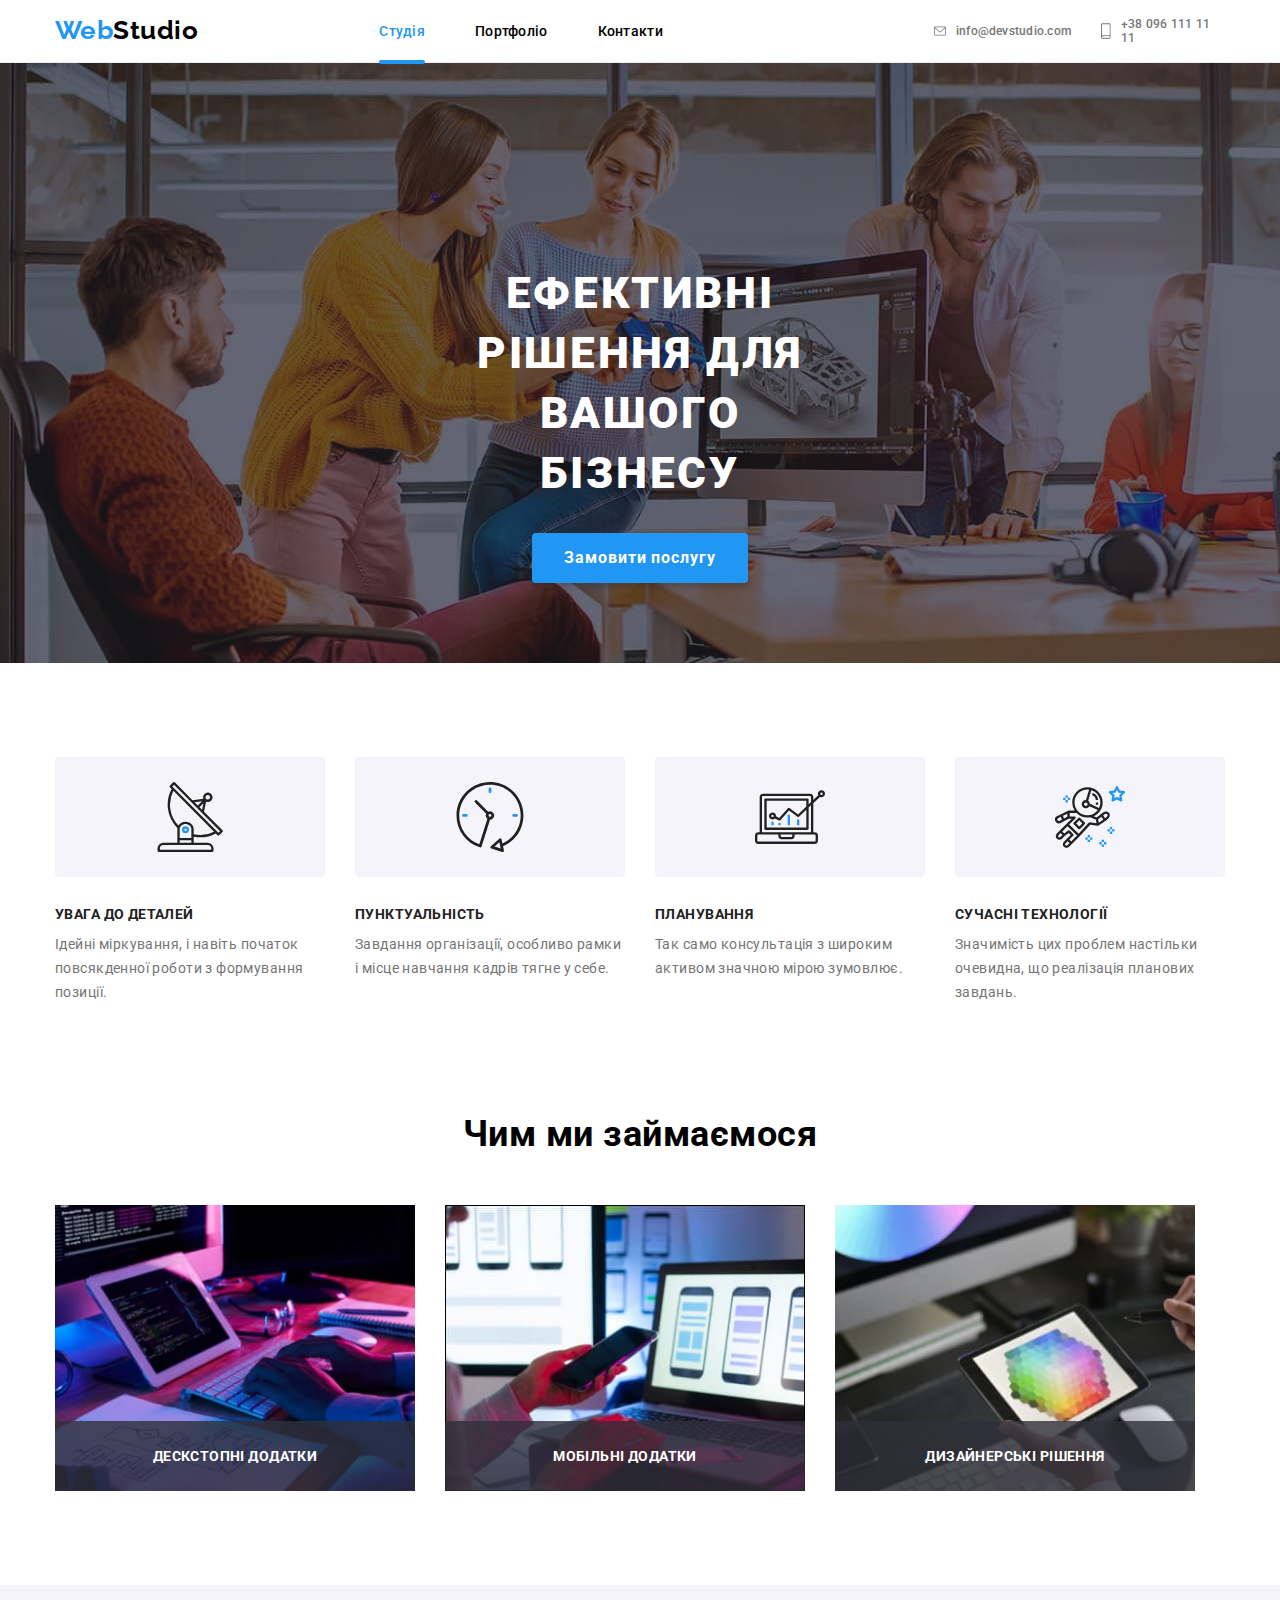
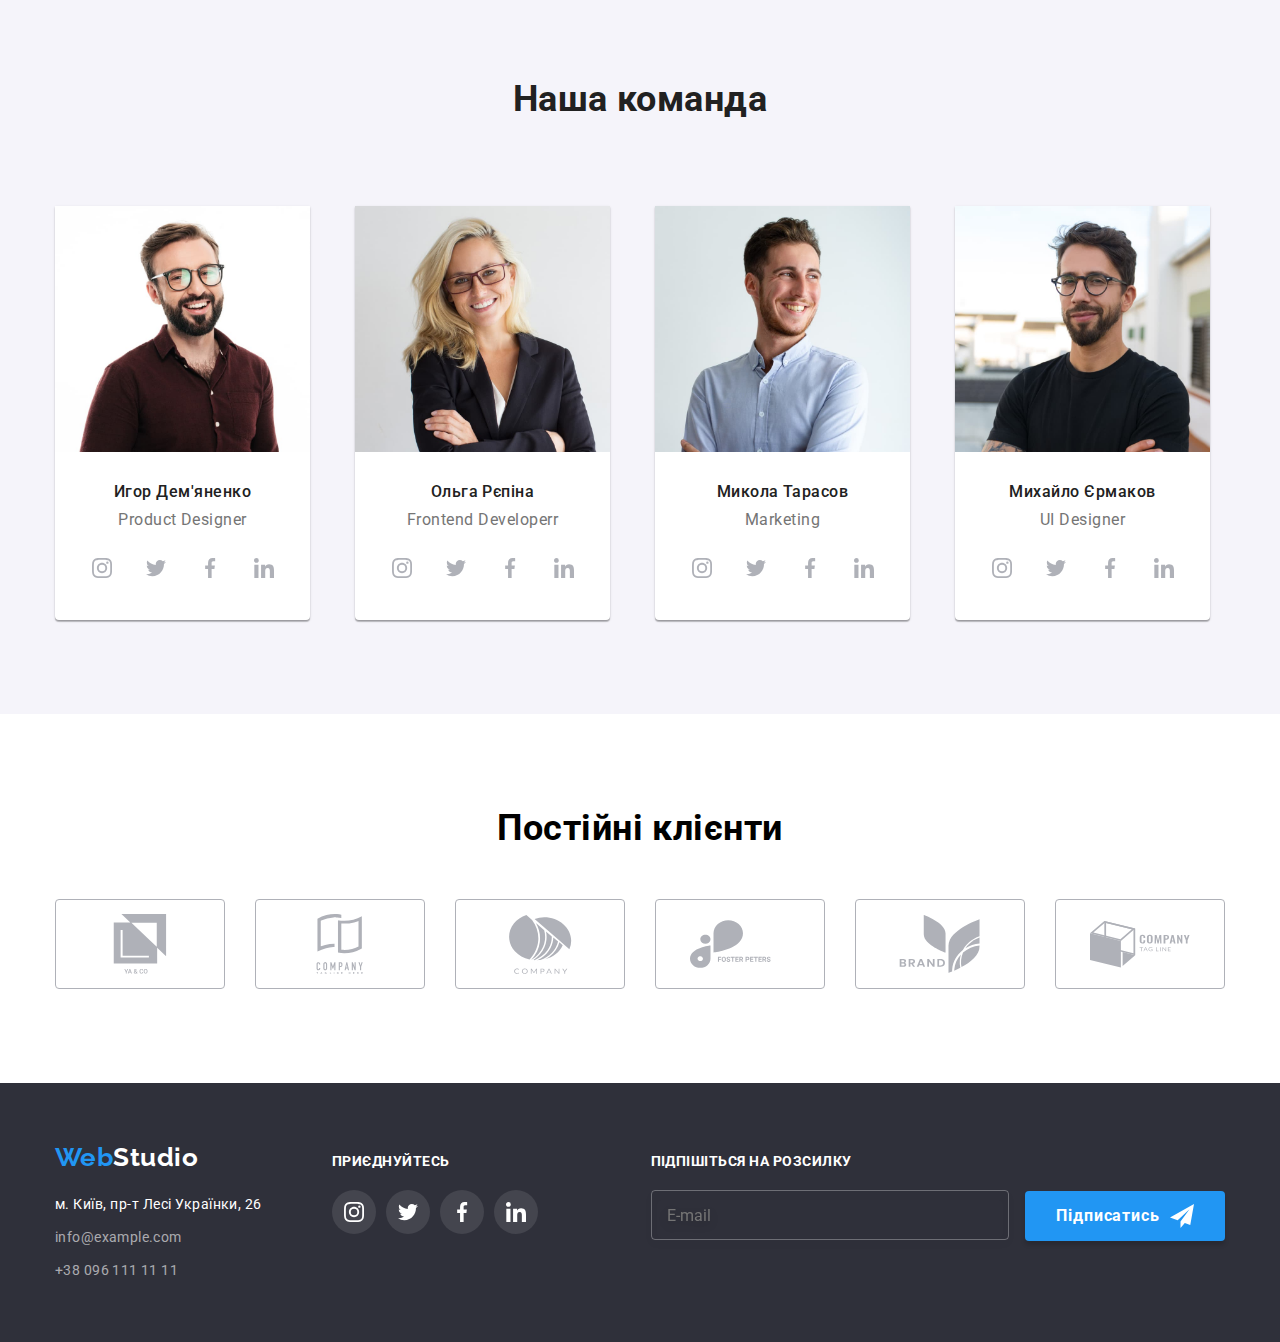
<file: index.html>
<!DOCTYPE html>
<html lang="en">
  <head>
    <meta charset="UTF-8" />
    <meta http-equiv="X-UA-Compatible" content="IE=edge" />
    <meta name="viewport" content="width=device-width, initial-scale=1.0" />
    <title>Homework_8</title>
    <link rel="preconnect" href="https://fonts.googleapis.com" />
    <link rel="preconnect" href="https://fonts.gstatic.com" crossorigin />
    <link
      rel="stylesheet"
      href="https://fonts.googleapis.com/css2?family=Raleway:wght@700&family=Roboto:wght@400;500;700;900&display=swap"
    />
    <link
      rel="stylesheet"
      href="https://cdnjs.cloudflare.com/ajax/libs/modern-normalize/1.1.0/modern-normalize.min.css"
    />
    <link rel="stylesheet" href="./sass/main.css" />
  </head>
  <body>
    <!-- Шапка -->
    <header class="header-page ">
      <div class="container main-nav">
        <a class="page-logo" href="WebStudio"
          ><span class="page-logo--blue">Web</span
          ><span class="page-logo--black">Studio</span></a
        >
        <button type="button" class="menu-button" aria-expanded="false" aria-controls="menu-container" data-menu-button>
          <svg width="40" height="40" aria-label="Переключатель мобильного меню" class="button__icon">
            <use class="icon-cross" href="./images/cross-menu.svg#icon-cross"></use>
            <use class="icon-menu" href="./images/cross-menu.svg#icon-menu"></use>
          </svg>
        </button>
          <div class="menu-container" data-menu>
        <nav class="navigation">
          <ul class="site-nav">
            <li class="site-nav__item">
              <a href="index.html" class="site-nav__link--active">Студія</a>
            </li>
            <li class="site-nav__item">
              <a href="portfolio.html" class="site-nav__link">Портфоліо</a>
            </li>
            <li class="site-nav__item">
              <a href="#" class="site-nav__link">Контакти</a></li>
          </ul>
        </nav>
        <ul class="header-contacts">
          <li class="header-contacts__item">
            <a class="header-contacts__link" href="mailto:info@devstudio.com"
              ><svg width="12" height="16" class="header-contacts__icon">
                <use href="./images/symbol-defs.svg#icon-envelope"></use></svg>info@devstudio.com
          </a>
          </li>
          <li class="header-contacts__item">
        <a class="header-contacts__link header-contacts__link--blue" href="tel:+380961111111">
          <svg class="header-contacts__icon" width="10" height="16px" class="">
            <use href="./images/symbol-defs.svg#icon-smartphone"></use></svg>+38 096 111 11 11
          </a>
          </li>
        </ul>
        <ul class="nets-list">
          <li class="nets-list__item">
            <a href="" class="nets-list__link">Instagramm</a>
          <span class="nets-list__bar"></span>
        </li>
          <li class="nets-list__item">
            <a href="" class="nets-list__link">Twitter</a>
          <span class="nets-list__bar"></span>
        </li>
          <li class="nets-list__item">
            <a href="" class="nets-list__link">Facebook</a>
          <span class="nets-list__bar"></span>
        </li>
          <li class="nets-list__item">
            <a href="" class="nets-list__link">Linkedin</a>
          <span class="nets-list__bar"></span>
        </li>
        </ul>
      </div>
      </div>
    </header>
    <main>
      <section class="hero">
        <div class="container">
          <h1 class="hero__title">Ефективні рішення для вашого бізнесу</h1>
          <button data-modal-open class="hero__button" type="button">Замовити послугу</button>
        </div>
      </section>
      <!-- Наши преимущества -->
      <section class="benefits">
        <div class="container">
          <h2 class="visually-hidden">Наші переваги</h2>
          <ul class="benefits__list">
            <li class="benefits__list-item">
              <div class="benefits__container-icon">
                <svg width="70" height="70">
                  <use href="./images/symbol-defs.svg#icon-Group"></use>
                </svg>
              </div>
              <h3 class="benefits__subtitle">Увага до деталей</h3>
              <p class="benefits__text">
                Ідейні міркування, і навіть початок повсякденної роботи з
                формування позиції.
              </p>
            </li>
            <li class="benefits__list-item">
              <div class="benefits__container-icon">
                <svg width="70" height="70">
                  <use href="./images/symbol-defs.svg#icon-clock-1"></use>
                </svg>
              </div>
              <h3 class="benefits__subtitle">Пунктуальність</h3>
              <p class="benefits__text">
                Завдання організації, особливо рамки і місце навчання кадрів
                тягне у себе.
              </p>
            </li>
            <li class="benefits__list-item">
              <div class="benefits__container-icon">
                <svg width="70" height="70">
                  <use href="./images/symbol-defs.svg#icon-diagram-1"></use>
                </svg>
              </div>
              <h3 class="benefits__subtitle">Планування</h3>
              <p class="benefits__text">
                Так само консультація з широким активом значною мірою зумовлює.
              </p>
            </li>
            <li class="benefits__list-item">
              <div class="benefits__container-icon">
                <svg width="70" height="70">
                  <use href="./images/symbol-defs.svg#icon-astronaut-1"></use>
                </svg>
              </div>
              <h3 class="benefits__subtitle">Сучасні технології</h3>
              <p class="benefits__text">
                Значимість цих проблем настільки очевидна, що реалізація
                планових завдань.
              </p>
            </li>
          </ul>
        </div>
      </section>
      <!-- Чем мы занимаемся -->
      <section class="work">
        <div class="container">
          <h2 class="work__title">Чим ми займаємося</h2>
          <ul class="work__list">
            <li class="work__item">
              <img class=""
              src="./images/image1.jpg"
              width="370"
              height="294"
              alt="Розробка продукту"
            />
              <p class="work__text">Дескстопні додатки</p>
            </li>
            <li class="work__item">
              <img
                src="./images/image2.jpg"
                width="370"
                height="294"
                alt="Випробовування продукту"
              />
              <p class="work__text">Мобільні додатки</p>
            </li>
            <li class="work__item">
              <img
                src="./images/image3.jpg"
                width="370"
                height="294"
                alt="Дизайн продукту"
              />
              <p class="work__text">Дизайнерські рішення</p>
            </li>
          </ul>
        </div>
      </section>
      <!-- Наша команда -->
      <section class="section team">
        <h2 class="team__title">Наша команда</h2>
        <div class="container">
          <ul class="team__list">
            <li class="team__item">
              <img
                src="images/image4.jpg"
                width="270"
                height="260"
                alt="Игорь Демьяненко"
              />
              <div class="team__card">
                <h3 class="team__name">Игор Дем'яненко</h3>
                <p class="team__profession">Product Designer</p>
                <ul class="social-networks">
                  <li class="social-networks__item">
                    <a href="" class="social-networks__link">
                      <svg width="20px" height="20px">
                        <use href="./images/symbol-defs.svg#icon-instagram-2"></use></svg></a></li>
                  <li class="social-networks__item">
                    <a href="" class="social-networks__link">
                      <svg width="20px" height="20px">
                        <use href="./images/symbol-defs.svg#icon-twitter-1"></use></svg></a></li>
                  <li class="social-networks__item">
                    <a href="" class="social-networks__link">
                      <svg width="20px" height="20px">
                        <use href="./images/symbol-defs.svg#icon-facebook-1"></use></svg></a></li>
                  <li class="social-networks__item">
                    <a href="" class="social-networks__link">
                      <svg width="20px" height="20px">
                        <use href="./images/symbol-defs.svg#icon-linkedin-1"></use></svg></a></li>
              </ul>
              </div>
            </li>
            <li class="team__item">
              <img
                src="images/image5.jpg"
                width="270"
                height="260"
                alt="Игорь Демьяненко"
              />
              <div class="team__card">
                <h3 class="team__name">Ольга Рєпіна</h3>
                <p class="team__profession">Frontend Developerr</p>
                <ul class="social-networks">
                  <li class="social-networks__item">
                    <a href="" class="social-networks__link">
                      <svg width="20px" height="20px">
                        <use href="./images/symbol-defs.svg#icon-instagram-2"></use></svg></a></li>
                  <li class="social-networks__item">
                    <a href="" class="social-networks__link">
                      <svg width="20px" height="20px">
                        <use href="./images/symbol-defs.svg#icon-twitter-1"></use></svg></a></li>
                  <li class="social-networks__item">
                    <a href="" class="social-networks__link">
                      <svg width="20px" height="20px">
                        <use href="./images/symbol-defs.svg#icon-facebook-1"></use></svg></a></li>
                  <li class="social-networks__item">
                    <a href="" class="social-networks__link">
                      <svg width="20px" height="20px">
                        <use href="./images/symbol-defs.svg#icon-linkedin-1"></use></svg></a></li>
              </ul>
              </div>
            </li>
            <li class="team__item">
              <img
                src="images/image6.jpg"
                width="270"
                height="260"
                alt="Игорь Демьяненко"
              />
              <div class="team__card">
                <h3 class="team__name">Микола Тарасов</h3>
                <p class="team__profession">Marketing</p>
                <ul class="social-networks">
                  <li class="social-networks__item">
                    <a href="" class="social-networks__link">
                      <svg width="20px" height="20px">
                    <use href="./images/symbol-defs.svg#icon-instagram-2"></use></svg></a></li>
                  <li class="social-networks__item">
                    <a href="" class="social-networks__link">
                      <svg width="20px" height="20px">
                    <use href="./images/symbol-defs.svg#icon-twitter-1"></use></svg></a></li>
                  <li class="social-networks__item">
                    <a href="" class="social-networks__link">
                      <svg width="20px" height="20px">
                    <use href="./images/symbol-defs.svg#icon-facebook-1"></use></svg></a></li>
                  <li class="social-networks__item">
                    <a href="" class="social-networks__link">
                      <svg width="20px" height="20px">
                    <use href="./images/symbol-defs.svg#icon-linkedin-1"></use></svg></a></li>
              </ul>
              </div>
            </li>
            <li class="team__item">
              <img
                src="images/image7.jpg"
                width="270"
                height="260"
                alt="Игорь Демьяненко"
              />
              <div class="team__card">
                <h3 class="team__name">Михайло Єрмаков</h3>
                <p class="team__profession">UI Designer</p>
                <ul class="social-networks">
                  <li class="social-networks__item">
                    <a href="" class="social-networks__link">
                      <svg width="20px" height="20px">
                    <use href="./images/symbol-defs.svg#icon-instagram-2"></use></svg></a></li>
                  <li class="social-networks__item">
                    <a href="" class="social-networks__link">
                      <svg width="20px" height="20px">
                    <use href="./images/symbol-defs.svg#icon-twitter-1"></use></svg></a></li>
                  <li class="social-networks__item">
                    <a href="" class="social-networks__link">
                      <svg width="20px" height="20px">
                    <use href="./images/symbol-defs.svg#icon-facebook-1"></use></svg></a></li>
                  <li class="social-networks__item">
                    <a href="" class="social-networks__link">
                      <svg width="20px" height="20px">
                    <use href="./images/symbol-defs.svg#icon-linkedin-1"></use></svg></a></li>
              </ul>
              </div>
            </li>
          </ul>
        </div>
      </section>
      <section class="clients">
        <div class="container">
          <h2 class="clients__title">Постійні клієнти</h2>
          <ul class="clients__list">
            <li class="clients__link">
              <a href="#" class="clients__logo">
                <svg class="" width="100px" height="60px">
                  <use href="./images/symbol-defs.svg#icon-group-2"></use>
                </svg>
              </a>
            </li>
            <li class="clients__link">
              <a href="#" class="clients__logo">
                <svg width="100px" height="60px">
                  <use href="./images/symbol-defs.svg#icon-group-3"></use>
                </svg>
              </a>
            </li>
            <li class="clients__link">
              <a href="#" class="clients__logo">
                <svg width="100px" height="60px">
                  <use href="./images/symbol-defs.svg#icon-group-4"></use>
                </svg>
              </a>
            </li>
            <li class="clients__link">
              <a href="#" class="clients__logo">
                <svg class="color-pic" width="100px" height="60px">
                  <use href="./images/symbol-defs.svg#icon-group-8"></use>
                </svg>
              </a>
            </li>
            <li class="clients__link">
              <a href="#" class="clients__logo">
                <svg width="100px" height="60px">
                  <use href="./images/symbol-defs.svg#icon-group-6"></use>
                </svg>
              </a>
            </li>
            <li class="clients__link">
              <a href="#" class="clients__logo">
                <svg width="100px" height="60px">
                  <use href="./images/symbol-defs.svg#icon-group-7"></use>
                </svg>
              </a>
            </li>
          </ul>
        </div>
      </section>
    </main>
    <!--Подвал студии-->
    <footer class="footer-page">
      <div class="container footer-container">
        <div class="footer-page__box">
          <div class="footer-logo">
            <a class="page-logo" href="WebStudio"
              ><span class="page-logo--blue">Web</span
              ><span class="page-logo--white">Studio</span></a
            >
          </div>
          <address class="address">
            <ul class="address__list">
              <li class="address__item">
                <a
                  class="address__contact"
                  href="https://bit.ly/3pXMvUd"
                  target="_blank"
                  rel="noopener noreferrer"
                >
                  м. Київ, пр-т Лесі Українки, 26
                </a>
              </li>
              <li class="address__item">
                <a class="address__link" href="mailto:info@devstudio.com"
                  >info@example.com</a
                >
              </li>
              <li class="address__item">
                <a class="address__link" href="tel:+380961111111"
                  >+38 096 111 11 11</a
                >
              </li>
            </ul>
          </address>
        </div>
        <div class="footer-page__join">
          <h2 class="footer-page__title">ПРИЄДНУЙТЕСЬ</h2>
          <ul class="footer-page__join-list">
            <li class="footer-page__join-item">
              <a class="footer-page__join-link" href=""
                ><svg width="20px" height="20px">
                  <use
                    href="./images/symbol-defs.svg#icon-instagram-2"
                  ></use></svg
              ></a>
            </li>
            <li class="footer-page__join-item">
              <a class="footer-page__join-link" href=""
                ><svg width="20px" height="20px">
                  <use
                    href="./images/symbol-defs.svg#icon-twitter-1"
                  ></use></svg
              ></a>
            </li>
            <li class="footer-page__join-item">
              <a class="footer-page__join-link" href=""
                ><svg width="20px" height="20px">
                  <use
                    href="./images/symbol-defs.svg#icon-facebook-1"
                  ></use></svg
              ></a>
            </li>
            <li class="footer-page__join-item">
              <a class="footer-page__join-link" href=""><svg width="20px" height="20px">
                <use href="./images/symbol-defs.svg#icon-linkedin-1"></use>
              </svg></a>
            </li>
          </ul>
        </div>
        <div class="subscription">
          <h2 class="footer-page__title">ПІДПІШІТЬСЯ НА РОЗСИЛКУ</h2>
          <form action="" class="subscription__form">
            <input type="email" class="subscription__input" placeholder="E-mail">
            <button class="subscription__button" type="submit">Підписатись
              <svg class="subscription__button-icon" width="24" height="24"><use href="./images/icons.svg#icon-telegramm"></use></svg>
            </button>
          </form>
        </div>
      </div>
    </footer>
    <div class="backdrop is-hidden" data-modal>
      <div class="modal">
        <button data-modal-close class="modal__button-close"><svg width="30" height="30" class="close-icon"><use href="./images/iconss.svg#icon-close"></use></svg></button>
        <form class="form-request">
          <h2 class="form-request__title">Залиште свої дані, ми вам передзвонимо</h2>
          <label for="name" class="form-request__label">Ім'я</label>
          <div class="form-request__field">
            <input type="text" name="name" class="form-request__input">
            <svg width="18" height="18" class="form-request__icon">
              <use href="./images/icons.svg#icon-person"></use>
            </svg>
          </div>
          <label for="name" class="form-request__label">Телефон</label>
          <div class="form-request__field">
            <input name="phone" class="form-request__input" type="text">
            <svg class="form-request__icon" width="18" height="18"><use href="./images/icons.svg#icon-phone"></use></svg>
          </div>
          <label name="email" for="" class="form-request__label">Пошта</label>
            <div class="form-request__field">
              <input name="tell" type="tell" class="form-request__input" >
              <svg width="18" height="18" class="form-request__icon"><use href="./images/icons.svg#icon-emailb"></use></svg>
            </div>
            <label for="comment" class="form-request__label">Коментар</label>
            <!-- <input type="text" class="comment" placeholder="Введіть коментар"> -->
            <textarea class="form-request__comment"
            required=""
            name="comment" 
            rows="5"
            placeholder="Введіть текст"></textarea>
            <label class="form-request__checkbox">
            <input name="checkbox" class="form-request__checkbox-input form-request__checkbox-hidden" type="checkbox" />
            <span class="form-request__checkbox-icon"><svg class="form-request__checkbox-icon--position" width="16" height="15">
              <use href="./images/icons.svg#icon-square"></use>
            </svg></span>
            <span>
              Погоджуюся з розсилкою та приймаю<a href="" class="form-request__checkbox-link">Умови договору</a></span>
              
          </label>
            <button class="form-request__send-button" type="submit">Відправити</button>
        </form>
    
      </div>
      </div>
    </div>
    <script src="./js/modal.js"></script>
    <script src="./js/menu.js"></script>
    <script src="./js/main.js"></script>
  </body>
</html>
</file>
<file: sass/main.css>
/*! modern-normalize v1.1.0 | MIT License | https://github.com/sindresorhus/modern-normalize */
/*
Document
========
*/
/**
Use a better box model (opinionated).
*/
*,
::before,
::after {
  box-sizing: border-box;
}

/**
1. Correct the line height in all browsers.
2. Prevent adjustments of font size after orientation changes in iOS.
3. Use a more readable tab size (opinionated).
*/
html {
  line-height: 1.15; /* 1 */
  -webkit-text-size-adjust: 100%; /* 2 */
  -moz-tab-size: 4; /* 3 */
  -o-tab-size: 4;
     tab-size: 4; /* 3 */
}

/*
Sections
========
*/
/**
1. Remove the margin in all browsers.
2. Improve consistency of default fonts in all browsers. (https://github.com/sindresorhus/modern-normalize/issues/3)
*/
body {
  margin: 0; /* 1 */
  font-family: system-ui, -apple-system, "Segoe UI", Roboto, Helvetica, Arial, sans-serif, "Apple Color Emoji", "Segoe UI Emoji"; /* 2 */
}

/*
Grouping content
================
*/
/**
1. Add the correct height in Firefox.
2. Correct the inheritance of border color in Firefox. (https://bugzilla.mozilla.org/show_bug.cgi?id=190655)
*/
hr {
  height: 0; /* 1 */
  color: inherit; /* 2 */
}

/*
Text-level semantics
====================
*/
/**
Add the correct text decoration in Chrome, Edge, and Safari.
*/
abbr[title] {
  -webkit-text-decoration: underline dotted;
          text-decoration: underline dotted;
}

/**
Add the correct font weight in Edge and Safari.
*/
b,
strong {
  font-weight: bolder;
}

/**
1. Improve consistency of default fonts in all browsers. (https://github.com/sindresorhus/modern-normalize/issues/3)
2. Correct the odd 'em' font sizing in all browsers.
*/
code,
kbd,
samp,
pre {
  font-family: ui-monospace, SFMono-Regular, Consolas, "Liberation Mono", Menlo, monospace; /* 1 */
  font-size: 1em; /* 2 */
}

/**
Add the correct font size in all browsers.
*/
small {
  font-size: 80%;
}

/**
Prevent 'sub' and 'sup' elements from affecting the line height in all browsers.
*/
sub,
sup {
  font-size: 75%;
  line-height: 0;
  position: relative;
  vertical-align: baseline;
}

sub {
  bottom: -0.25em;
}

sup {
  top: -0.5em;
}

/*
Tabular data
============
*/
/**
1. Remove text indentation from table contents in Chrome and Safari. (https://bugs.chromium.org/p/chromium/issues/detail?id=999088, https://bugs.webkit.org/show_bug.cgi?id=201297)
2. Correct table border color inheritance in Chrome and Safari. (https://bugs.chromium.org/p/chromium/issues/detail?id=935729, https://bugs.webkit.org/show_bug.cgi?id=195016)
*/
table {
  text-indent: 0; /* 1 */
  border-color: inherit; /* 2 */
}

/*
Forms
=====
*/
/**
1. Change the font styles in all browsers.
2. Remove the margin in Firefox and Safari.
*/
button,
input,
optgroup,
select,
textarea {
  font-family: inherit; /* 1 */
  font-size: 100%; /* 1 */
  line-height: 1.15; /* 1 */
  margin: 0; /* 2 */
}

/**
Remove the inheritance of text transform in Edge and Firefox.
*/
button,
select {
  text-transform: none;
}

/**
Correct the inability to style clickable types in iOS and Safari.
*/
button,
[type=button],
[type=reset],
[type=submit] {
  -webkit-appearance: button;
}

/**
Remove the inner border and padding in Firefox.
*/
::-moz-focus-inner {
  border-style: none;
  padding: 0;
}

/**
Restore the focus styles unset by the previous rule.
*/
:-moz-focusring {
  outline: 1px dotted ButtonText;
}

/**
Remove the additional ':invalid' styles in Firefox.
See: https://github.com/mozilla/gecko-dev/blob/2f9eacd9d3d995c937b4251a5557d95d494c9be1/layout/style/res/forms.css#L728-L737
*/
:-moz-ui-invalid {
  box-shadow: none;
}

/**
Remove the padding so developers are not caught out when they zero out 'fieldset' elements in all browsers.
*/
legend {
  padding: 0;
}

/**
Add the correct vertical alignment in Chrome and Firefox.
*/
progress {
  vertical-align: baseline;
}

/**
Correct the cursor style of increment and decrement buttons in Safari.
*/
::-webkit-inner-spin-button,
::-webkit-outer-spin-button {
  height: auto;
}

/**
1. Correct the odd appearance in Chrome and Safari.
2. Correct the outline style in Safari.
*/
[type=search] {
  -webkit-appearance: textfield; /* 1 */
  outline-offset: -2px; /* 2 */
}

/**
Remove the inner padding in Chrome and Safari on macOS.
*/
::-webkit-search-decoration {
  -webkit-appearance: none;
}

/**
1. Correct the inability to style clickable types in iOS and Safari.
2. Change font properties to 'inherit' in Safari.
*/
::-webkit-file-upload-button {
  -webkit-appearance: button; /* 1 */
  font: inherit; /* 2 */
}

/*
Interactive
===========
*/
/*
Add the correct display in Chrome and Safari.
*/
summary {
  display: list-item;
}

html {
  box-sizing: border-box;
}

*,
*::before,
*::after {
  box-sizing: inherit;
  margin: 0px;
  padding: 0px;
}

h1,
h2,
h3,
h4,
h5,
h5,
p,
ul {
  list-style: none;
}

body {
  font-family: "Roboto", sans-serif;
  text-decoration: none;
  letter-spacing: 0.03em;
  color: #000000;
  background-color: #ffffff;
}

a {
  text-decoration: none;
}

img {
  display: block;
  width: 100%;
  height: auto;
}

textarea {
  font-family: inherit;
  font-size: 100%;
  line-height: 1.15;
  margin: 0;
}

.container {
  width: 100%;
  padding: 0 15px;
}
@media screen and (min-width: 480px) {
  .container {
    width: 480px;
    margin: 0 auto;
  }
}
@media screen and (min-width: 768px) {
  .container {
    width: 768px;
  }
}
@media screen and (min-width: 1200px) {
  .container {
    width: 1200px;
  }
}

.section {
  padding-top: 94px;
  padding-bottom: 94px;
}

.visually-hidden {
  display: none;
}

.header-page {
  border-bottom: 1px solid #ececec;
  position: relative;
}

.header-inner {
  display: flex;
  align-content: space-between;
}

.main-nav {
  display: flex;
  align-items: center;
}

@media screen and (max-width: 768px) {
  .menu-container.is-open {
    display: flex;
    position: fixed;
    background-color: #ffffff;
    top: 0;
    left: 0;
    height: 100vh;
    width: 100%;
    padding: 50px 40px;
    overflow: auto;
    z-index: 1;
    flex-direction: column;
    justify-content: space-between;
    font-size: 40px;
  }
}
@media screen and (max-width: 768px) {
  .menu-container {
    display: none;
  }
}
@media screen and (min-width: 768px) {
  .menu-container {
    display: flex;
    align-items: center;
  }
}

.menu-button {
  padding: 10px 0;
  margin: 0;
  border: none;
  background-color: transparent;
  margin-left: auto;
  z-index: 2;
}
@media screen and (min-width: 768px) {
  .menu-button {
    display: none;
  }
}

.menu-button .icon-cross {
  display: none;
}

.menu-button.is-open .icon-cross {
  display: flex;
}

.menu-button.is-open .icon-menu {
  display: none;
}

.page-logo {
  padding: 16px 0;
  font-family: "Raleway";
  font-style: normal;
  font-weight: 700;
  font-size: 26px;
  text-decoration: none;
}
@media screen and (mix-width: 767px) {
  .page-logo {
    margin-right: 88px;
    padding: 26px;
  }
}
.page-logo--blue {
  color: #2196f3;
}
.page-logo--black {
  color: #000000;
}
.page-logo--white {
  color: #ffffff;
}

.navigation {
  display: flex;
  align-items: center;
}
@media screen and (min-width: 1200px) {
  .navigation {
    margin-left: 94px;
  }
}

.site-nav {
  margin-bottom: 40px;
  transition: fill 250ms cubic-bezier(0.4, 0, 0.2, 1), color 250ms cubic-bezier(0.4, 0, 0.2, 1);
}
@media screen and (min-width: 768px) {
  .site-nav {
    margin-bottom: 0;
    display: flex;
    align-items: center;
    margin-left: 87px;
  }
}
.site-nav__item {
  display: flex;
  margin-left: auto;
}
@media screen and (max-width: 767px) {
  .site-nav__item:not(:last-child) {
    margin-bottom: 32px;
  }
}
.site-nav__link {
  display: block;
  position: relative;
  font-family: "Roboto";
  font-style: normal;
  font-weight: 500;
  font-size: 14px;
  line-height: 16px;
  letter-spacing: 0.02em;
  text-align: center;
  letter-spacing: 0.02em;
  text-decoration: none;
  list-style: none;
  color: #000000;
  transition: fill 250ms cubic-bezier(0.4, 0, 0.2, 1), color 250ms cubic-bezier(0.4, 0, 0.2, 1);
}
@media screen and (max-width: 480px) {
  .site-nav__link {
    font-size: 40px;
  }
}
@media screen and (max-width: 768px) {
  .site-nav__link {
    position: relative;
    font-size: 14px;
    line-height: 1.142;
    padding: 32px 0;
  }
}
@media screen and (min-width: 1200px) {
  .site-nav__link {
    font-family: "Roboto";
    font-style: normal;
    font-weight: 500;
    font-size: 14px;
    line-height: 16px;
    letter-spacing: 0.02em;
  }
}
.site-nav__link:hover .site-nav__link:focus {
  fill: #2196f3;
  color: #2196f3;
}
.site-nav__link:hover, .site-nav__link:focus, .site-nav__link:active {
  fill: #2196f3;
  color: #2196f3;
}
.site-nav__link--active {
  display: block;
  position: relative;
  font-family: "Roboto";
  font-style: normal;
  font-weight: 500;
  font-size: 14px;
  line-height: 16px;
  letter-spacing: 0.02em;
  color: #2196f3;
  text-decoration: none;
}
@media screen and (max-width: 480px) {
  .site-nav__link--active {
    font-size: 40px;
    line-height: 47px;
  }
}
@media screen and (max-width: 768px) {
  .site-nav__link--active {
    font-size: 14px;
  }
}
.site-nav__link--active::after {
  content: "";
  position: absolute;
  left: 0;
  bottom: -1px;
  width: 100%;
  height: 4px;
  border-radius: 2px;
  background-color: #2196f3;
}
@media screen and (max-width: 768px) {
  .site-nav__link--active::after {
    display: none;
  }
}
@media screen and (min-width: 768px) {
  .site-nav__link--active::after {
    bottom: -25px;
  }
}
.site-nav__item:not(:nth-child(3n)) {
  margin-right: 50px;
}

.header-contacts {
  display: flex;
  flex-direction: column-reverse;
  margin-bottom: 0px;
  fill: currentColor;
  color: #757575;
}
@media screen and (min-width: 768px) and (max-width: 1199px) {
  .header-contacts {
    margin-left: 84px;
  }
}
@media screen and (min-width: 1200px) {
  .header-contacts {
    margin-left: 271px;
    display: flex;
    flex-direction: row;
  }
}
.header-contacts__link {
  display: flex;
  align-items: center;
  font-weight: 500;
  font-size: 24px;
  line-height: 40px;
  letter-spacing: 0.02em;
  color: #757575;
  text-decoration: none;
  list-style: none;
  transition: fill 250ms cubic-bezier(0.4, 0, 0.2, 1), color 250ms cubic-bezier(0.4, 0, 0.2, 1);
}
@media screen and (min-width: 768px) {
  .header-contacts__link {
    display: flex;
    align-items: center;
    font-size: 12px;
    line-height: 14px;
  }
}
@media screen and (min-width: 480px) and (max-width: 767px) {
  .header-contacts__link--blue {
    color: #2196f3;
    font-size: 34px;
    margin-bottom: 32px;
  }
}
.header-contacts__item {
  display: flex;
}
@media screen and (min-width: 768px) and (max-width: 1199px) {
  .header-contacts__item:not(:last-child) {
    margin-top: 10px;
  }
}
@media screen and (min-width: 1200px) {
  .header-contacts__item:not(:last-child) {
    margin-right: 30px;
  }
}
.header-contacts__link:hover, .header-contacts__link:focus {
  fill: #2196f3;
  color: #2196f3;
}
.header-contacts__icon {
  display: none;
}
@media screen and (min-width: 768px) {
  .header-contacts__icon {
    margin-right: 10px;
    fill: currentColor;
    display: block;
  }
}

.hero {
  max-width: 1600px;
  height: 600px;
  margin-left: auto;
  margin-right: auto;
  padding-top: 200px;
  padding-bottom: 200px;
  text-align: center;
  background-color: #2f303a;
  background-image: linear-gradient(to right, rgba(47, 48, 58, 0.4), rgba(47, 48, 58, 0.4)), url(../images/Img-2-2.jpg);
  background-size: center;
}
@media screen and (max-width: 480px) {
  .hero {
    padding-top: 118px;
    padding-bottom: 118px;
  }
}
.hero__title {
  padding-bottom: 0 40px;
  margin: 0 auto;
  margin-bottom: 30px;
  max-width: 360px;
  font-weight: 900;
  font-size: 26px;
  letter-spacing: 0.06em;
  text-transform: uppercase;
  color: #ffffff;
}
@media screen and (min-width: 1200px) {
  .hero__title {
    font-weight: 900;
    font-size: 44px;
    line-height: 60px;
    text-align: center;
    text-transform: uppercase;
    color: #FFFFFF;
  }
}
.hero__button {
  padding-top: 8px 8px;
  padding-right: 32px;
  padding-left: 32px;
  margin: 0px auto;
  min-height: 50px;
  font-weight: 700;
  font-size: 16px;
  letter-spacing: 0.06em;
  color: #ffffff;
  background-color: #2196f3;
  cursor: pointer;
  box-shadow: 0px 4px 4px rgba(0, 0, 0, 0.15);
  border-radius: 4px;
  border: none;
}

.benefits {
  padding-bottom: 60px;
  padding-top: 60px;
}
@media screen and (min-width: 1200px) {
  .benefits {
    padding-top: 94px;
    padding-bottom: 0;
  }
}
.benefits__list {
  display: block;
  padding: 0;
  margin: 0;
}
@media screen and (min-width: 768px) {
  .benefits__list {
    display: flex;
    flex-wrap: wrap;
    margin: -15px;
  }
}
@media screen and (min-width: 1200px) {
  .benefits__list {
    display: flex;
    flex-wrap: nowrap;
  }
}
@media screen and (min-width: 768px) {
  .benefits__list-item {
    width: calc((100% - 60px) / 2);
    margin: 15px;
  }
}
.benefits__list-item:not(:last-child) {
  margin-bottom: 30px;
}
.benefits__subtitle {
  font-weight: 700;
  font-size: 14px;
  line-height: 1.14;
  letter-spacing: 0.03em;
  color: #212121;
  text-transform: uppercase;
  margin-bottom: 10px;
}
@media screen and (max-width: 767px) {
  .benefits__subtitle {
    text-align: center;
  }
}
.benefits__text {
  margin-top: 10px;
  font-size: 14px;
  line-height: 1.71;
  letter-spacing: 0.03em;
  color: #757575;
}
.benefits__container-icon {
  display: flex;
  min-height: 120px;
  justify-content: center;
  align-items: center;
  margin-bottom: 30px;
  background-color: #f5f4fa;
  border-radius: 4px;
}

.work {
  margin-left: auto;
  margin-right: auto;
  padding-top: 94px;
  padding-bottom: 94px;
}
.work__image {
  max-width: 100%;
}
.work__title {
  font-weight: 700;
  font-size: 36px;
  line-height: 1.16;
  text-align: center;
  color: var(--card-tittle-color);
}
.work__list {
  display: flex;
}
.work__item {
  position: relative;
  margin-right: 30px;
  margin-top: 50px;
}
.work__text {
  position: absolute;
  right: 0;
  bottom: 0;
  left: 0;
  padding-top: 27px;
  padding-bottom: 27px;
  margin: 0;
  font-weight: 700;
  font-size: 14px;
  line-height: 16px;
  text-align: center;
  letter-spacing: 0.03em;
  text-transform: uppercase;
  color: #ffffff;
  background: rgba(47, 48, 58, 0.8);
}
@media screen and (max-width: 1200px) {
  .work {
    display: none;
  }
}

.team {
  margin-left: auto;
  margin-right: auto;
  padding-top: 60px;
  padding-bottom: 60px;
  background-color: #f5f4fa;
}
@media screen and (min-width: 1200px) {
  .team {
    padding-top: 94px;
    padding-bottom: 94px;
  }
}
.team-container {
  margin: 0 auto;
  width: 100%;
  padding-left: 15px;
  padding-right: 15px;
  display: flex;
}
.team__title {
  font-weight: 700;
  font-size: 28px;
  line-height: 1.16;
  text-align: center;
  color: #212121;
}
@media screen and (min-width: 1200px) {
  .team__title {
    font-size: 36px;
  }
}
@media screen and (min-width: 768px) {
  .team__title {
    margin-bottom: 30px;
  }
}
@media screen and (min-width: 1200px) {
  .team__title {
    margin-bottom: 50px;
  }
}
.team__list {
  display: block;
}
@media screen and (min-width: 768px) {
  .team__list {
    display: flex;
    flex-wrap: wrap;
    margin: -15px;
  }
}
@media screen and (min-width: 1200px) {
  .team__list {
    display: flex;
    flex-wrap: nowrap;
  }
}
.team__item {
  margin-top: 50px;
  background: #ffffff;
  box-shadow: 0px 1px 3px rgba(0, 0, 0, 0.12), 0px 1px 1px rgba(0, 0, 0, 0.14), 0px 2px 1px rgba(0, 0, 0, 0.2);
  border-radius: 0px 0px 4px 4px;
  text-align: center;
}
@media screen and (min-width: 768px) {
  .team__item {
    width: calc((100% - 60px) / 2);
    margin: 15px;
  }
}
@media screen and (min-width: 768px) and (min-width: 1200px) {
  .team__item {
    margin-top: 50px;
    margin-right: 30px;
  }
}
@media screen and (max-width: 480px) {
  .team__item {
    margin-top: 30px;
  }
}
.team__name {
  margin-bottom: 10px;
  font-weight: 500;
  font-size: 16px;
  line-height: 1.2;
  text-align: center;
  color: #212121;
}
.team__profession {
  font-size: 16px;
  line-height: 1.18;
  text-align: center;
  color: #757575;
}
.team__card {
  padding-top: 30px;
  padding-bottom: 30px;
  text-align: center;
}

.social-networks {
  display: flex;
  justify-content: center;
  margin-top: 16px;
}
.social-networks__link {
  fill: rgb(175, 177, 184);
  display: flex;
  justify-content: center;
  align-items: center;
  border-radius: 50%;
  width: 44px;
  height: 44px;
  transition: fill 250ms cubic-bezier(0.4, 0, 0.2, 1), background-color 250ms cubic-bezier(0.4, 0, 0.2, 1);
}
.social-networks__link:hover, .social-networks__link:focus {
  fill: #ffffff;
  background-color: #2196f3;
}
.social-networks__item:not(:last-child) {
  margin-right: 10px;
}

.nets-list {
  display: flex;
  flex-wrap: wrap;
  align-items: center;
}
@media screen and (min-width: 767px) {
  .nets-list {
    display: none;
  }
}
.nets-list__item {
  align-items: center;
}
.nets-list__link {
  font-weight: 500;
  font-size: 18px;
  line-height: 1.22px;
  letter-spacing: 0.02em;
  color: #2196f3;
}
.nets-list__bar {
  width: 22px;
  height: 0px;
  border: 1px solid rgba(33, 33, 33, 0.2);
  transform: rotate(90deg);
}

.clients {
  margin-left: auto;
  margin-right: auto;
  padding-top: 60px;
  padding-bottom: 60px;
}
@media screen and (min-width: 1200px) {
  .clients {
    padding-top: 94px;
    padding-bottom: 94px;
  }
}
.clients__title {
  margin-bottom: 30px;
  font-size: 28px;
  font-weight: 700;
  text-align: center;
}
@media screen and (min-width: 1200px) {
  .clients__title {
    margin-bottom: 50px;
    font-size: 36px;
  }
}
.clients__list {
  display: flex;
  flex-wrap: wrap;
  margin: -15px;
}
@media screen and (min-width: 1200px) {
  .clients__list {
    display: flex;
    flex-wrap: nowrap;
  }
}
.clients__link {
  width: calc((100% - 60px) / 2);
  height: 90px;
  margin: 15px;
}
@media screen and (min-width: 768px) {
  .clients__link {
    width: calc((100% - 90px) / 3);
  }
}
@media screen and (min-width: 1200px) {
  .clients__link__link {
    width: calc((100% - 180px) / 6);
  }
}
.clients__logo {
  display: flex;
  justify-content: center;
  align-items: center;
  width: 100%;
  height: 100%;
  fill: rgb(175, 177, 184);
  border: 1px solid rgb(175, 177, 184);
  border-radius: 4px;
  transition: fill 250ms cubic-bezier(0.4, 0, 0.2, 1), border 250ms cubic-bezier(0.4, 0, 0.2, 1);
}
.clients__logo:hover, .clients__logo:focus {
  fill: #2196f3;
  cursor: pointer;
  border: 1px solid #2196f3;
  border-radius: 4px;
}

.footer-page {
  background-color: #2f303a;
  padding-top: 60px;
  padding-bottom: 60px;
}
@media screen and (min-width: 1200px) {
  .footer-page {
    padding-bottom: 0;
  }
}
.footer-page__title {
  font-weight: 700px;
  font-size: 14px;
  margin-bottom: 20px;
  color: white;
  line-height: 1.14;
}
.footer-page__box {
  margin-right: 70px;
}
@media screen and (max-width: 767px) {
  .footer-page__box {
    margin: auto;
  }
}
.footer-page__join {
  margin-bottom: 60px;
}
.footer-page__join-list {
  display: flex;
  justify-content: center;
  list-style: none;
}
@media screen and (min-width: 1200px) {
  .footer-page__join-list {
    align-items: baseline;
  }
}
.footer-page__join-link {
  fill: white;
  display: flex;
  justify-content: center;
  align-items: center;
  border-radius: 50%;
  width: 44px;
  height: 44px;
  background-color: rgba(255, 255, 255, 0.1);
  transition: background-color 250ms cubic-bezier(0.4, 0, 0.2, 1);
}
.footer-page__join-link:hover, .footer-page__join-link:focus {
  background-color: #2196f3;
}
.footer-page__join-item:not(:last-child) {
  margin-right: 10px;
}

.footer-container {
  display: flex;
  align-items: baseline;
  text-align: center;
}
@media screen and (max-width: 767px) {
  .footer-container {
    display: block;
    text-align: center;
    padding: 60px 15px;
  }
}
@media screen and (min-width: 768px) and (max-width: 1199px) {
  .footer-container {
    display: flex;
    flex-wrap: wrap;
    justify-content: space-around;
    align-items: baseline;
  }
}
@media screen and (min-width: 1200px) {
  .footer-container {
    text-align: inherit;
  }
}

.address {
  margin-top: 20px;
  margin-bottom: 60px;
}
.address__contact {
  font-size: 14px;
  line-height: 1.7;
  color: #ffffff;
  list-style: none;
  text-decoration: none;
}
.address__list {
  font-style: normal;
  text-decoration: none;
}
.address__link {
  margin-bottom: 9px;
  box-sizing: border-box;
  font-size: 14px;
  line-height: 1.7;
  letter-spacing: 0.03em;
  color: rgba(255, 255, 255, 0.6);
  text-decoration: none;
  list-style: none;
  transition: color 250ms cubic-bezier(0.4, 0, 0.2, 1);
}
.address__link:hover, .address__link:focus {
  color: #2196f3;
}
.address__item:not(:last-child) {
  margin-bottom: 9px;
}

@media screen and (min-width: 1200px) {
  .subscription {
    margin-left: auto;
  }
}
.subscription__form {
  align-items: center;
}
@media screen and (max-width: 767px) {
  .subscription__form {
    display: block;
    text-align: center;
  }
}
.subscription__input {
  height: 50px;
  width: 450px;
  border: 1px solid rgba(255, 255, 255, 0.3);
  filter: drop-shadow(0px 4px 4px rgba(0, 0, 0, 0.15));
  border-radius: 4px;
  margin-right: 12px;
  padding: 16px 15px;
  margin-bottom: 20px;
  color: rgba(255, 255, 255, 0.6);
  background: inherit;
}
@media screen and (max-width: 767px) {
  .subscription__input {
    width: 100%;
  }
}
@media screen and (min-width: 1200px) {
  .subscription__input {
    width: 358px;
  }
}
.subscription__button {
  display: flex;
  justify-content: center;
  align-items: center;
  margin: 0 auto;
  height: 50px;
  width: 200px;
  font-weight: 700;
  font-size: 16px;
  letter-spacing: 0.06em;
  color: #ffffff;
  background-color: #2196f3;
  cursor: pointer;
  box-shadow: 0px 4px 4px rgba(0, 0, 0, 0.15);
  border-radius: 4px;
  border: none;
}
@media screen and (min-width: 1200px) {
  .subscription__button {
    display: inline-flex;
  }
}
.subscription__button-icon {
  margin-left: 10px;
  fill: currentColor;
}

.backdrop {
  position: fixed;
  top: 0;
  left: 0;
  min-width: 100%;
  min-height: 100%;
  background-color: rgba(0, 0, 0, 0.2);
  z-index: 99;
  overflow-y: scroll;
  opacity: 1;
  transition: opacity 250ms cubic-bezier(0.4, 0, 0.2, 1);
}

.backdrop.is-hidden {
  opacity: 0;
  pointer-events: none;
  transition: opacity 250ms cubic-bezier(0.4, 0, 0.2, 1);
}

.portfolio {
  margin-left: auto;
  margin-right: auto;
  padding-top: 60px;
  padding-bottom: 60px;
}
@media screen and (min-width: 1200px) {
  .portfolio {
    padding-top: 94px;
  }
}

.portfolio-filter {
  display: flex;
  flex-wrap: wrap;
  margin-bottom: 30px;
}
@media screen and (min-width: 768px) {
  .portfolio-filter {
    margin-left: 92px;
  }
}
@media screen and (min-width: 1200px) {
  .portfolio-filter {
    margin-left: 0;
    justify-content: center;
  }
}
.portfolio-filter__item:nth-child(-n+3) {
  margin-bottom: 15px;
}
.portfolio-filter__button {
  padding: 6px 22px;
  margin-right: 8px;
  font-weight: 500;
  font-size: 16px;
  line-height: 1.6;
  text-align: center;
  letter-spacing: 0.03em;
  color: #212121;
  background-color: #f5f4fa;
  border-radius: 4px;
  border-top: 1px solid #ECECEC;
  cursor: pointer;
  border: none;
  transition: color 250ms cubic-bezier(0.4, 0, 0.2, 1), background-color 250ms cubic-bezier(0.4, 0, 0.2, 1), box-shadow 250ms cubic-bezier(0.4, 0, 0.2, 1);
}
.portfolio-filter__button:hover, .portfolio-filter__button:focus {
  color: #ffffff;
  background-color: #2196f3;
  border-radius: 4px;
  box-shadow: 0px 3px 1px rgba(0, 0, 0, 0.1), 0px 1px 2px rgba(0, 0, 0, 0.08), 0px 2px 2px rgba(0, 0, 0, 0.12);
  border-radius: 4px;
}

.portfolio-gallery {
  display: flex;
  flex-wrap: wrap;
}
@media screen and (max-width: 480px) {
  .portfolio-gallery {
    display: block;
  }
}
@media screen and (min-width: 768px) {
  .portfolio-gallery {
    display: flex;
    flex-wrap: wrap;
    margin: -15px;
  }
}
.portfolio-gallery__meta {
  padding-left: 24px;
  padding-top: 20px;
  padding-bottom: 20px;
  margin-right: 0%;
  background: #ffffff;
  border: 1px solid #eeeeee;
  border-top: none;
}
.portfolio-gallery__link {
  display: block;
  text-decoration: none;
  cursor: pointer;
  transition: box-shadow 250ms cubic-bezier(0.4, 0, 0.2, 1);
}
.portfolio-gallery__link:hover {
  box-shadow: 0px 1px 1px rgba(0, 0, 0, 0.12), 0px 4px 4px rgba(0, 0, 0, 0.06), 1px 4px 6px rgba(0, 0, 0, 0.16);
  cursor: pointer;
}
@media screen and (min-width: 768px) {
  .portfolio-gallery__item {
    width: calc((100% - 60px) / 2);
    margin: 15px;
  }
}
@media screen and (min-width: 1200px) {
  .portfolio-gallery__item {
    width: calc((100% - 90px) / 3);
  }
}
.portfolio-gallery__item:not(:last-child) {
  margin-top: 0;
  margin-bottom: 30px;
}
.portfolio-gallery__item:hover .portfolio-gallery__overlay, .portfolio-gallery__item:focus .portfolio-gallery__overlay {
  transform: translateY(0);
  transition: transform 250ms cubic-bezier(0.4, 0, 0.2, 1);
}
.portfolio-gallery__thumb {
  position: relative;
  overflow: hidden;
}
.portfolio-gallery__overlay {
  position: absolute;
  top: 0;
  left: 0;
  width: 100%;
  height: 100%;
  padding: 63px 24px;
  background-color: #2196f3;
  transform: translateY(100%);
  transition: transform 250ms cubic-bezier(0.4, 0, 0.2, 1);
}
.portfolio-gallery__description {
  display: inline-block;
  font-weight: 400;
  font-size: 18px;
  line-height: 1.5;
  letter-spacing: 0.03em;
  color: #ffffff;
}
.portfolio-gallery__subtitle {
  margin-bottom: 4px;
  font-weight: 700;
  font-size: 18px;
  line-height: 2;
  letter-spacing: 0.06em;
  color: #212121;
}
.portfolio-gallery__text {
  font-size: 16px;
  line-height: 1.8;
  color: #757575;
}

.modal {
  position: absolute;
  top: 50%;
  left: 50%;
  transform: translate(-50%, -50%);
  display: flex;
  justify-content: flex-end;
  align-items: flex-start;
  background-color: #ffffff;
  height: 95%;
  max-height: 609px;
  width: 95%;
}
@media screen and (max-width: 1199px) {
  .modal {
    max-width: 450px;
    overflow: scroll;
  }
}
@media screen and (min-width: 1200px) {
  .modal {
    max-width: 530px;
  }
}
.modal-list {
  padding-top: 75px;
}
.modal__button-close {
  position: absolute;
  top: 8px;
  right: 8px;
  display: flex;
  justify-content: center;
  align-items: center;
  width: 30px;
  height: 30px;
  background-color: #fff;
  border: 1px solid rgba(0, 0, 0, 0.1);
  border-radius: 50%;
  cursor: pointer;
  transition: 250ms cubic-bezier(0.4, 0, 0.2, 1);
}
.modal__button-close:hover {
  fill: #2196f3;
}

.form-request {
  display: flex;
  flex-direction: column;
  width: 100%;
  padding: 40px;
}
.form-request__title {
  margin-bottom: 20px;
  font-weight: 700;
  font-size: 20px;
  line-height: 23px;
  text-align: center;
  letter-spacing: 0.03em;
}
.form-request__send-button {
  display: flex;
  justify-content: center;
  align-items: center;
  margin: 0 auto;
  height: 50px;
  width: 200px;
  font-weight: 700;
  font-size: 16px;
  letter-spacing: 0.06em;
  color: #ffffff;
  background-color: #2196f3;
  cursor: pointer;
  box-shadow: 0px 4px 4px rgba(0, 0, 0, 0.15);
  border-radius: 4px;
  border: none;
}
.form-request__field {
  position: relative;
  display: flex;
  flex-direction: column;
  margin-bottom: 10px;
  cursor: pointer;
  transition: 250ms cubic-bezier(0.4, 0, 0.2, 1);
}
.form-request__field:hover {
  fill: #2196f3;
}
.form-request__input {
  padding: 12px 42px;
  height: 40px;
  width: 100%;
  border: 1px solid rgba(33, 33, 33, 0.2);
  border-radius: 4px;
  transition: 250ms cubic-bezier(0.4, 0, 0.2, 1);
  cursor: pointer;
}
.form-request__input:focus, .form-request__input:hover {
  outline: transparent;
  fill: #2196f3;
  border-color: #2196f3;
}
.form-request__input:focus ~ .form-request__icon {
  color: #2196f3;
  fill: #2196f3;
}
.form-request__icon {
  position: absolute;
  top: 25%;
  left: 3%;
}
.form-request__icon:hover, .form-request__icon:focus {
  fill: #2196f3;
  color: #2196f3;
}
.form-request__comment {
  margin-bottom: 20px;
  padding: 12px 16px;
  resize: none;
  width: 100;
  height: 120px;
  border: 1px solid rgba(33, 33, 33, 0.2);
  border-radius: 4px;
  transition: 250ms cubic-bezier(0.4, 0, 0.2, 1);
}
.form-request__comment:hover {
  border-color: #2196f3;
}
.form-request__label {
  margin-bottom: 4px;
  top: 0;
  left: 0;
  font-family: "Roboto";
  font-style: normal;
  font-weight: 400;
  font-size: 12px;
  line-height: 14px;
  letter-spacing: 0.01em;
  color: #757575;
}
.form-request__checkbox {
  display: inline-flex;
  align-items: center;
  margin-left: 12px;
  margin-bottom: 30px;
  font-size: 12px;
  line-height: 1.71px;
  letter-spacing: 0.03em;
  color: #757575;
  transition: 250ms cubic-bezier(0.4, 0, 0.2, 1);
}
.form-request__checkbox-input {
  width: 1px;
  height: 1px;
}
.form-request__checkbox-input:checked + .form-request__checkbox-icon {
  background-image: url(../images/icon\ check-2.svg);
  background-origin: border-box;
  fill: #2196f3;
  border-color: #2196f3;
  border-radius: 1px solid;
}
.form-request__checkbox-hidden {
  -webkit-appearance: none;
  -moz-appearance: none;
  appearance: none;
}
.form-request__checkbox-icon {
  display: inline-block;
  align-self: center;
  margin-right: 8px;
  border: #2196f3;
  width: 16px;
  height: 15px;
  transition: 250ms cubic-bezier(0.4, 0, 0.2, 1);
}
.form-request__checkbox-icon--position {
  margin-right: 5px;
}
.form-request .form-request__checkbox-link {
  margin-left: 5px;
  color: #2196f3;
}/*# sourceMappingURL=main.css.map */
</file>
